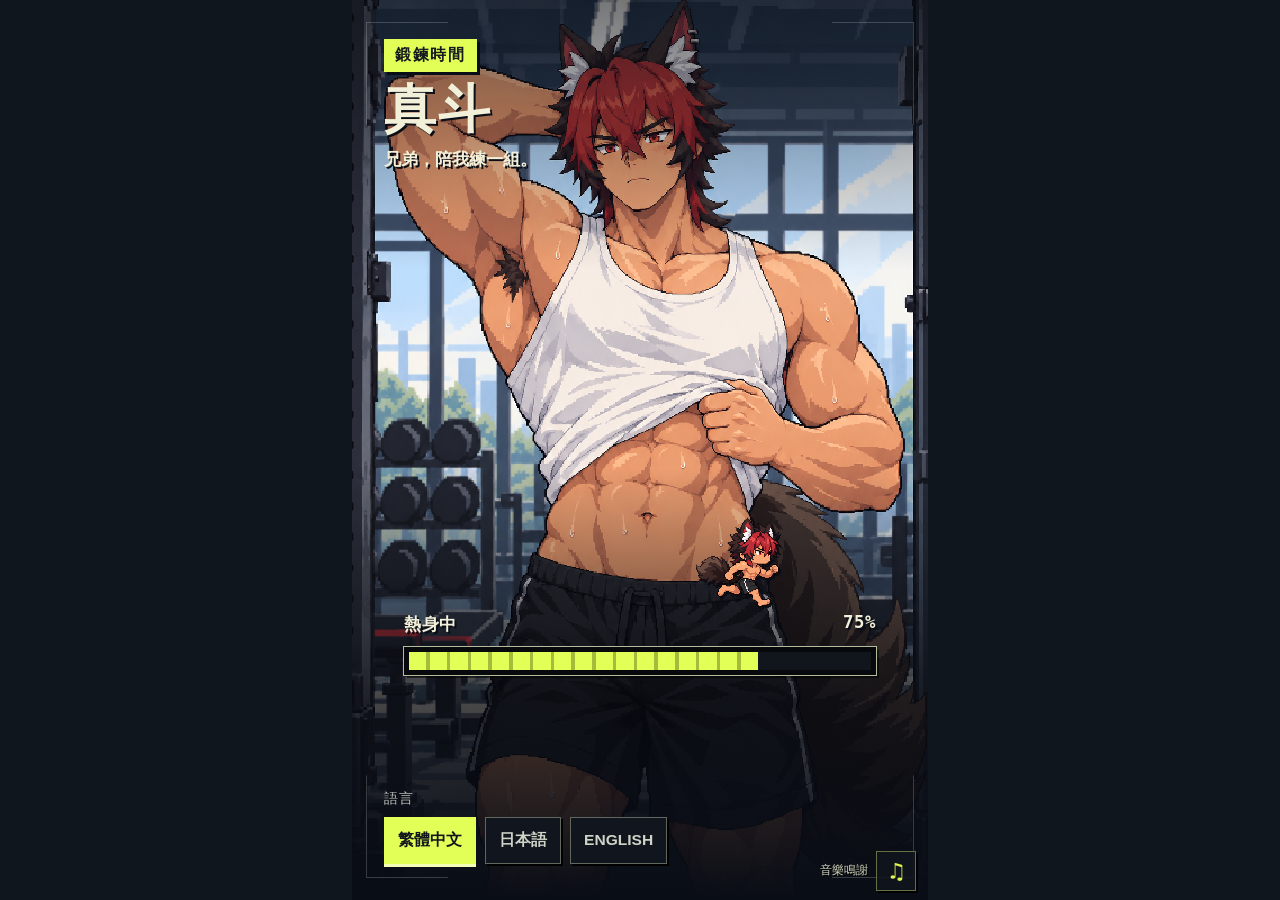
<file: index.html>
<!doctype html>
<html lang="zh-Hant"><head><meta charset="utf-8"><meta name="viewport" content="width=device-width,initial-scale=1,viewport-fit=cover"><title>真斗のトレーニングタイム</title><meta name="description" content="真斗のトレーニングに、ちょっといたずら。ドット絵アニメーションで楽しむ縦画面ブラウザゲーム。日本語・繁體中文・English対応。"><link rel="stylesheet" href="style.css?v=hud-v2"></head>
<body><main>
<canvas id="game" width="512" height="800" role="img" aria-label="真斗遊戲"></canvas>
<section id="bootScreen" class="boot-screen" aria-label="遊戲開始畫面">
 <div class="screen-corners" aria-hidden="true"></div>
 <header class="boot-heading"><span class="mode-label" id="modeLabel">鍛鍊時間</span><h1 id="titleLabel">真斗</h1><p id="subtitleLabel">兄弟，陪我練一組。</p></header>
 <div id="loadPanel" class="load-panel">
  <div class="runner-lane"><img id="runner" alt="" draggable="false"></div>
  <div class="load-caption"><span id="loadLabel">熱身中</span><span id="loadPercent">0%</span></div>
  <div id="loadMeter" class="load-track" role="progressbar" aria-label="熱身中" aria-valuemin="0" aria-valuemax="100" aria-valuenow="0"><div id="loadFill"></div></div>
 </div>
 <div class="start-slot"><button id="start" class="pixel-action" disabled hidden><span aria-hidden="true" class="play-icon">▶</span><span id="startLabel">開始遊戲</span><span class="button-tail" aria-hidden="true">»</span></button><button id="retry" class="pixel-action" hidden>重新載入</button><p id="startHint" hidden>點擊或按住滑動，試試他的反應。</p></div>
 <nav class="language-picker" aria-label="語言"><span id="languageLabel">語言</span><div><button id="langZh" lang="zh-Hant" aria-pressed="true">繁體中文</button><button id="langJa" lang="ja" aria-pressed="false">日本語</button><button id="langEn" lang="en" aria-pressed="false">ENGLISH</button></div></nav>
</section>
<section id="endingScreen" class="ending-screen" hidden><button id="again" class="pixel-action"><span aria-hidden="true">↻</span><span id="againLabel">重新開始</span><span class="button-tail" aria-hidden="true">»</span></button></section>
<nav class="music-tools" aria-label="Music"><a id="musicCredits" href="music-credits.html" target="_blank" rel="noopener">音樂鳴謝</a><button id="musicToggle" type="button" aria-label="開啟音樂" aria-pressed="false">♪</button></nav>
</main>
<canvas id="pixelTransition" hidden aria-hidden="true"></canvas>
<div hidden inert aria-hidden="true"><div id="intro"></div><div id="winPanel"></div><button id="watch"></button><div id="speech"></div><div id="toast"></div><span id="resultTime"></span><span id="resultHits"></span><span id="resultCombo"></span><span id="staminaText"></span><div class="meter"><div id="staminaFill"></div></div><span id="clock"></span><span id="combo"></span><span id="status"></span></div>
<script>
// Still offer a way out when a required script cannot arrive or execute.
(function(){
 function unavailable(){var retry=document.getElementById('retry');retry.hidden=false;retry.textContent='重新載入 / Retry';retry.onclick=function(){window.location.reload();};document.getElementById('loadLabel').textContent='載入中斷，請重試 / Loading interrupted';}
 window.addEventListener('error',function(e){if((e.target&&e.target.tagName==='SCRIPT')||!window.gameStatus)unavailable();},true);
 window.setTimeout(function(){if(!window.gameStatus)unavailable();},30000);
})();
</script>
<script src="manato-loader.js?v=loading-v1"></script><script src="manato-assets.js?v=manato-shell-v18"></script><script src="manato-locales.js?v=manato-shell-v18"></script><script src="manato-dialogue.js?v=manato-shell-v18"></script><script src="manato-screens.js?v=audio-v3"></script><script src="manato-transition.js?v=audio-v3"></script><script src="manato-voice.js?v=loading-v1"></script><script src="manato-sfx.js?v=loading-v1"></script><script src="manato-bgm.js?v=bgm-volume-25-ducking"></script><script src="analytics-config.js?v=manato-v19"></script><script src="analytics.js?v=manato-v20"></script><script src="game.js?v=loading-v1"></script></body></html>
</file>
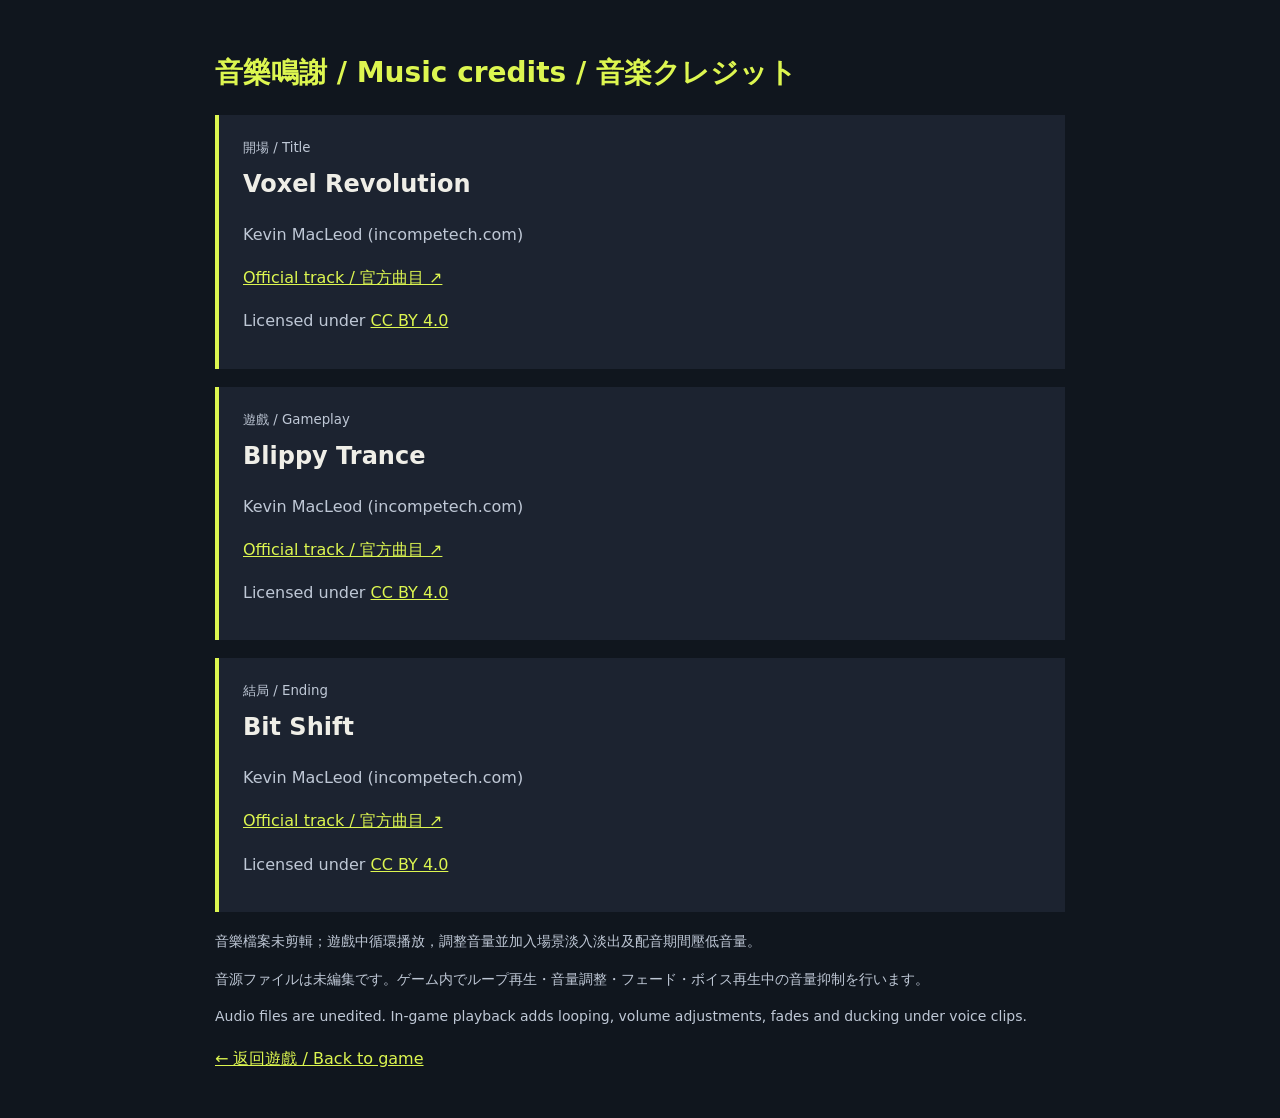
<file: music-credits.html>
<!doctype html><html lang="zh-Hant"><meta charset="utf-8"><meta name="viewport" content="width=device-width,initial-scale=1"><title>真斗 / Music credits</title><style>body{background:#10161e;color:#efeee7;font:16px/1.7 system-ui;max-width:850px;margin:auto;padding:30px 24px}h1{color:#ddf650;font-size:28px}article{padding:18px 24px;background:#1c2330;margin:18px 0;border-left:4px solid #ddf650}h2{margin:4px 0}a{color:#ddf650}small,p{color:#bfc8d6}.note{font-size:14px}</style><h1>音樂鳴謝 / Music credits / 音楽クレジット</h1><article><small>開場 / Title</small><h2>Voxel Revolution</h2><p>Kevin MacLeod (incompetech.com)</p><a href="https://incompetech.com/music/royalty-free/index.html?isrc=USUAN2000025" target="_blank" rel="noopener">Official track / 官方曲目 ↗</a><p>Licensed under <a href="https://creativecommons.org/licenses/by/4.0/">CC BY 4.0</a></p></article><article><small>遊戲 / Gameplay</small><h2>Blippy Trance</h2><p>Kevin MacLeod (incompetech.com)</p><a href="https://incompetech.com/music/royalty-free/index.html?isrc=USUAN1900055" target="_blank" rel="noopener">Official track / 官方曲目 ↗</a><p>Licensed under <a href="https://creativecommons.org/licenses/by/4.0/">CC BY 4.0</a></p></article><article><small>結局 / Ending</small><h2>Bit Shift</h2><p>Kevin MacLeod (incompetech.com)</p><a href="https://incompetech.com/music/royalty-free/index.html?isrc=USUAN1600045" target="_blank" rel="noopener">Official track / 官方曲目 ↗</a><p>Licensed under <a href="https://creativecommons.org/licenses/by/4.0/">CC BY 4.0</a></p></article><p class="note">音樂檔案未剪輯；遊戲中循環播放，調整音量並加入場景淡入淡出及配音期間壓低音量。</p><p class="note">音源ファイルは未編集です。ゲーム内でループ再生・音量調整・フェード・ボイス再生中の音量抑制を行います。</p><p class="note">Audio files are unedited. In-game playback adds looping, volume adjustments, fades and ducking under voice clips.</p><p><a href="./">← 返回遊戲 / Back to game</a></p></html>
</file>
<file: style.css>
*{box-sizing:border-box}html,body{margin:0;width:100%;height:100%;background:#10161e;overflow:hidden}body{display:grid;place-items:center;font-family:"Microsoft JhengHei","Yu Gothic",sans-serif}main{position:relative;width:min(100vw,64svh);height:min(100svh,156.25vw);container-type:inline-size;isolation:isolate}canvas{display:block;width:100%;height:100%;image-rendering:pixelated;touch-action:none;-webkit-tap-highlight-color:transparent;user-select:none;cursor:crosshair}[hidden]{display:none!important}button{font:inherit;cursor:pointer;touch-action:manipulation;-webkit-tap-highlight-color:transparent}button:focus-visible{outline:3px solid white;outline-offset:5px}button:disabled{cursor:wait}.boot-screen{position:absolute;inset:0;color:#f3f0d9;background:linear-gradient(180deg,rgba(5,8,14,.55),transparent 30%,transparent 52%,rgba(5,8,14,.72) 78%,#090d16 100%);overflow:hidden}.screen-corners{position:absolute;inset:2.4%;pointer-events:none;border:1px solid #ffffff30;clip-path:polygon(0 0,15% 0,15% 2%,2% 2%,2% 12%,0 12%,0 88%,2% 88%,2% 98%,15% 98%,15% 100%,0 100%,100% 100%,85% 100%,85% 98%,98% 98%,98% 88%,100% 88%,100% 12%,98% 12%,98% 2%,85% 2%,85% 0,100% 0,100% 100%,0 100%)}.boot-heading{position:absolute;top:4.3%;left:5.5%;max-width:58%;text-shadow:2px 2px #0b0e16}.mode-label{display:inline-block;background:#e1ff57;color:#161b20;font-size:2.8cqw;font-weight:900;letter-spacing:.1em;padding:1cqw 2cqw;box-shadow:3px 3px #090d16}.boot-heading h1{font-size:9cqw;line-height:1;margin:2cqw 0;letter-spacing:.04em;font-weight:1000}.boot-heading p{font-size:3cqw;font-weight:800;margin:0}.load-panel{position:absolute;left:9%;right:9%;bottom:25%;}.runner-lane{height:15cqw;position:relative;margin-bottom:.5cqw}.runner-lane img{position:absolute;bottom:0;width:17cqw;height:17cqw;image-rendering:pixelated;object-fit:contain;filter:drop-shadow(2px 2px 0 #0a0d16);transform:translateX(-50%)}.load-caption{display:flex;justify-content:space-between;font-family:Consolas,"Microsoft JhengHei",monospace;font-size:3cqw;font-weight:900;letter-spacing:.04em;margin-bottom:2cqw;text-shadow:2px 2px #090d16}.load-track{height:4.8cqw;background:#11151c;border:1cqw solid #07090d;outline:1px solid #b3bd9c;box-shadow:3px 3px #0008}.load-track>div{height:100%;width:0;background:repeating-linear-gradient(90deg,#e1ff57 0,#e1ff57 3cqw,#a3bc3b 3cqw,#a3bc3b 3.6cqw)}.start-slot{position:absolute;top:73%;left:9%;right:9%;text-align:center}.pixel-action{position:relative;display:flex;align-items:center;justify-content:space-between;gap:2cqw;min-height:11cqw;width:100%;border:0;border-left:1.2cqw solid #f7ffb1;border-bottom:1.2cqw solid #8ca52c;padding:2.3cqw 4cqw;background:#e1ff57;color:#12171c;font-weight:1000;font-size:4.1cqw;letter-spacing:.04em;box-shadow:1.2cqw 1.2cqw #070a10;clip-path:polygon(0 0,100% 0,100% 76%,96% 100%,0 100%);animation:buttonGlow 1.6s steps(2,end) infinite}.pixel-action::after{content:"";position:absolute;right:2.5%;top:0;width:1.5%;height:100%;background:#11151b;opacity:.18}.button-tail{font:900 5cqw Consolas,monospace;animation:cursorBlink 1s steps(2,end) infinite}.pixel-action:hover{background:#edff96}.pixel-action:active{transform:translate(1px,2px)}.start-slot p{font-size:2.8cqw;line-height:1.5;margin:3cqw 0;color:#dbddc9}.language-picker{position:absolute;left:5.5%;bottom:4%;font-size:2.5cqw;letter-spacing:.1em;color:#bac0bb}.language-picker>span{display:block;margin-bottom:1.6cqw}.language-picker>div{display:flex;gap:1.5cqw}.language-picker button{border:1px solid #60675e;background:#10151e;color:#d0d4c7;font-size:2.7cqw;font-weight:800;padding:2.1cqw 2.3cqw;min-height:8cqw;box-shadow:2px 2px #000}.language-picker button[aria-pressed=true]{background:#e1ff57;border-color:#e1ff57;color:#11151c;box-shadow:0 3px #f4ffb7}.ending-screen{position:absolute;inset:0;pointer-events:none;background:linear-gradient(transparent 85%,#090c1680)}.ending-screen .pixel-action{position:absolute;left:23%;bottom:2%;width:54%;min-height:8.5cqw;font-size:3.5cqw;padding:1.8cqw 3cqw;pointer-events:auto}.ending-screen .pixel-action .button-tail{font-size:4cqw}@keyframes buttonGlow{0%,100%{filter:brightness(1)}50%{filter:brightness(1.13)}}@keyframes cursorBlink{0%,100%{opacity:1}50%{opacity:.25}}@media(prefers-reduced-motion:reduce){.pixel-action,.button-tail{animation:none}}

html[lang="en"] .boot-heading{max-width:31%}html[lang="en"] .boot-heading h1{font-size:5.2cqw}html[lang="en"] .boot-heading .mode-label{font-size:2.2cqw;letter-spacing:0}html[lang="en"] .boot-heading p{font-size:2.6cqw;line-height:1.35}

#pixelTransition{position:fixed;inset:0;width:100vw;height:100dvh;z-index:10000;image-rendering:pixelated;pointer-events:auto;cursor:wait;}

.music-tools{position:absolute;right:2%;bottom:1%;z-index:5;display:flex;gap:1.5cqw;align-items:center}.music-tools a{font-size:2cqw;color:#d0d6bc;text-shadow:1px 1px #000;text-decoration:none}.music-tools button{width:7cqw;height:7cqw;min-width:28px;min-height:28px;padding:0;border:1px solid #657044;background:#10151ed9;color:#ddf650;font:bold 4cqw monospace;box-shadow:2px 2px #000}.music-tools button[aria-pressed=false]{color:#aaa}.music-tools a:focus-visible{outline:2px solid #ddf650}
.boot-heading .mode-label{text-shadow:none;filter:none}
.music-tools.in-game{top:2%;right:2%;bottom:auto}.music-tools.in-game button{background:#10151e9c;border-color:#65704480;box-shadow:none;color:#bdcc88;opacity:.72}.music-tools.in-game button:hover,.music-tools.in-game button:focus-visible{opacity:1}
</file>
